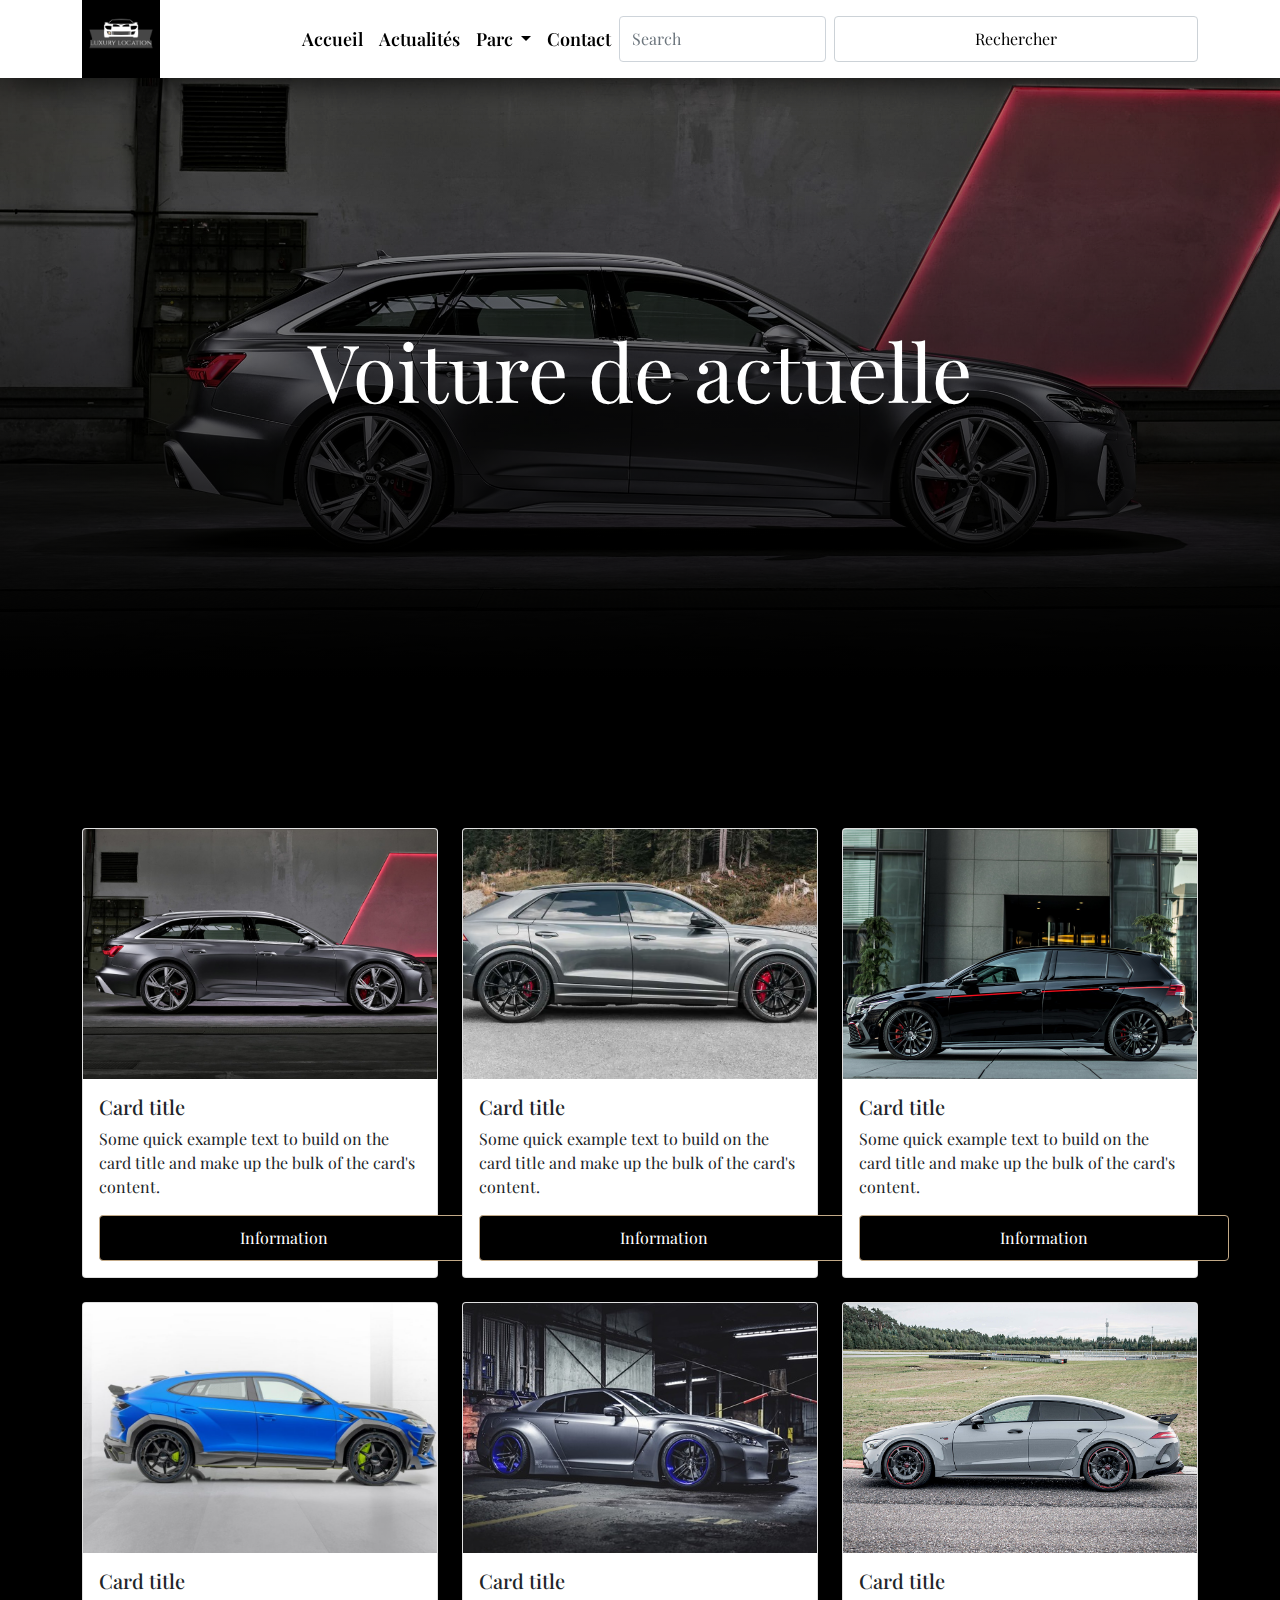
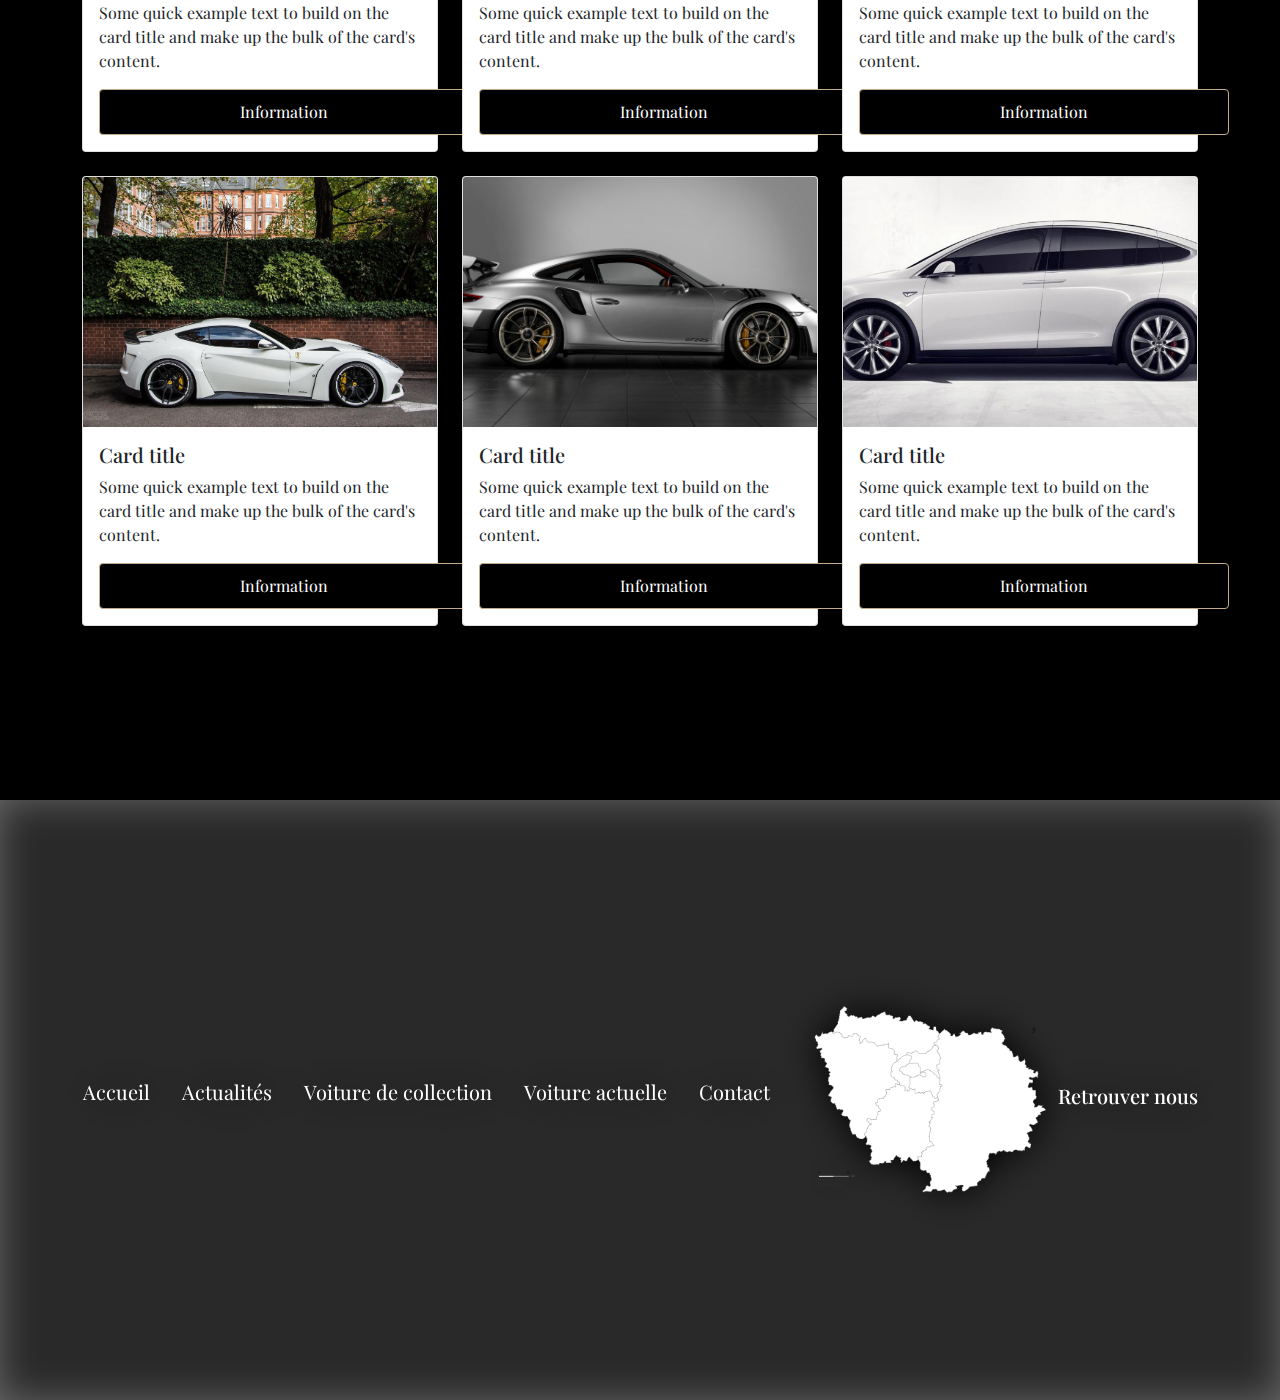
<file: actuelle.html>
<!DOCTYPE html>
<html lang="en">
<head>
    <meta charset="UTF-8">
    <meta http-equiv="X-UA-Compatible" content="IE=edge">
    <meta name="viewport" content="width=device-width, initial-scale=1.0">
    <link rel="stylesheet" href="bootstrap/css/bootstrap.css">
    <link rel="stylesheet" href="styles/style.css">
    <link rel="preconnect" href="https://fonts.googleapis.com"> 
    <link rel="preconnect" href="https://fonts.gstatic.com" crossorigin> 
    <link href="https://fonts.googleapis.com/css2?family=Playfair+Display:wght@400;500;600;700;800;900&display=swap" rel="stylesheet">
    <title>Test bootstraps</title>
</head>
<body>
    <header>
        <nav class="navbar navbar-expand-lg">
            <div class="container">
              <a class="navbar-brand" href="#"><img src="images/1ab1dfd2151f447eb7073d01ea3eb253 copie.png" alt="logo"></a>
              <button class="navbar-toggler" type="button" data-bs-toggle="collapse" data-bs-target="#navbarScroll" aria-controls="navbarScroll" aria-expanded="false" aria-label="Toggle navigation">
                <span class="navbar-toggler-icon"></span>
              </button>
              <div class="collapse navbar-collapse" id="navbarScroll">
                <ul class="navbar-nav me-auto my-2 my-lg-0 navbar-nav-scroll" style="--bs-scroll-height: 100px;">
                  <li class="nav-item">
                    <a class="nav-link active" aria-current="page" href="index.html">Accueil</a>
                  </li>
                  <li class="nav-item">
                    <a class="nav-link" href="actualite.html">Actualités</a>
                  </li>
                  <li class="nav-item dropdown">
                    <a class="nav-link dropdown-toggle" href="#" id="navbarScrollingDropdown" role="button" data-bs-toggle="dropdown" aria-expanded="false">
                      Parc
                    </a>
                    <ul class="dropdown-menu" aria-labelledby="navbarScrollingDropdown">
                      <li><a class="dropdown-item" href="collection.html">Voiture de collection</a></li>
                      <li><a class="dropdown-item" href="actuelle.html">Voiture actuelles</a></li>
                      <li><hr class="dropdown-divider"></li>
                    </ul>
                  </li>
                  <li class="nav-item">
                    <a class="nav-link" href="contact.html">Contact</a>
                  </li>
                </ul>
                <form class="d-flex">
                  <input class="form-control me-2" type="search" placeholder="Search" aria-label="Search">
                  <button class="btn btn-outline-success" type="submit">Rechercher</button>
                </form>
              </div>
            </div>
        </nav>
    </header>
    <main>
    <div class="body2">
      <div class="background-presen3">
        <div class="background-presen2">
            <div class="text-back">
                <p>Voiture de actuelle</p>
            </div>
        </div>
      </div>
          <div class="container">
            <div class="row">
              <div class="col-sm-4 mb-4">
                <div class="card">
                    <div class="picture-container">
                      <img src="images/ActuelleAudirs6/audi-rs6-avant-4.jpeg" class="card-img-top" alt="...">
                    </div>
                    <div class="card-body">
                      <h5 class="card-title">Card title</h5>
                      <p class="card-text">Some quick example text to build on the card title and make up the bulk of the card's content.</p>
                      <a href="#" class="btn btn-primary">Information</a>
                    </div>
                  </div>
              </div>
              <div class="col-sm-4 mb-4">
                <div class="card">
                  <div class="picture-container">
                    <img src="images/ActuelleAudiRsQ8/audi-rs-q8-by-abt-profile.webp" class="card-img-top" alt="...">
                  </div>
                    <div class="card-body">
                      <h5 class="card-title">Card title</h5>
                      <p class="card-text">Some quick example text to build on the card title and make up the bulk of the card's content.</p>
                      <a href="#" class="btn btn-primary">Information</a>
                    </div>
                  </div>
              </div>
              <div class="col-sm-4 mb-4">
                <div class="card">
                  <div class="picture-container">
                    <img src="images/ActuelleGolf8r/volkswagen-golf-23008-3.jpeg" class="card-img-top" alt="...">
                  </div>
                    <div class="card-body">
                      <h5 class="card-title">Card title</h5>
                      <p class="card-text">Some quick example text to build on the card title and make up the bulk of the card's content.</p>
                      <a href="#" class="btn btn-primary">Information</a>
                    </div>
                  </div>
              </div>
              <div class="col-sm-4 mb-4">
                <div class="card">
                  <div class="picture-container">
                    <img src="images/ActuelleLamboUrus/big-mansory-venatus-lamborghini-urus-1280x720.jpeg" class="card-img-top" alt="...">
                  </div>
                    <div class="card-body">
                      <h5 class="card-title">Card title</h5>
                      <p class="card-text">Some quick example text to build on the card title and make up the bulk of the card's content.</p>
                      <a href="#" class="btn btn-primary">Information</a>
                    </div>
                  </div>
              </div>
              <div class="col-sm-4 mb-4">
                <div class="card">
                  <div class="picture-container">
                    <img src="images/ActuelleNissanGTR/Liberty-Walk-Nissan-GT-R-silver-car_m.jpeg" class="card-img-top" alt="...">
                  </div>
                    <div class="card-body">
                      <h5 class="card-title">Card title</h5>
                      <p class="card-text">Some quick example text to build on the card title and make up the bulk of the card's content.</p>
                      <a href="#" class="btn btn-primary">Information</a>
                    </div>
                  </div>
              </div>
              <div class="col-sm-4 mb-4">
                <div class="card">
                  <div class="picture-container">
                    <img src="images/ActuelleAmgc63s/Brabus-Rocket4.jpeg" class="card-img-top" alt="...">
                  </div>
                    <div class="card-body">
                      <h5 class="card-title">Card title</h5>
                      <p class="card-text">Some quick example text to build on the card title and make up the bulk of the card's content.</p>
                      <a href="#" class="btn btn-primary">Information</a>
                    </div>
                  </div>
              </div>
              <div class="col-sm-4 mb-4">
                <div class="card">
                  <div class="picture-container">
                    <img src="images/ActuelleFerrari/f47f7c662c01a26dd4c97c13255d7dbd.jpeg" class="card-img-top" alt="...">
                  </div>
                    <div class="card-body">
                      <h5 class="card-title">Card title</h5>
                      <p class="card-text">Some quick example text to build on the card title and make up the bulk of the card's content.</p>
                      <a href="#" class="btn btn-primary">Information</a>
                    </div>
                  </div>
              </div>
              <div class="col-sm-4 mb-4">
                <div class="card">
                  <div class="picture-container">
                    <img src="images/Actuelle/carpixel.net-2018-porsche-911-gt2-rs-au-77303-hd.jpeg" class="card-img-top" alt="...">
                  </div>
                    <div class="card-body">
                      <h5 class="card-title">Card title</h5>
                      <p class="card-text">Some quick example text to build on the card title and make up the bulk of the card's content.</p>
                      <a href="#" class="btn btn-primary">Information</a>
                    </div>
                  </div>
              </div>
              <div class="col-sm-4 mb-4">
                <div class="card">
                  <div class="picture-container">
                    <img src="images/ActuelleTesla/Sans-titre-110-750x410.jpeg" class="card-img-top" alt="...">
                  </div>
                    <div class="card-body">
                      <h5 class="card-title">Card title</h5>
                      <p class="card-text">Some quick example text to build on the card title and make up the bulk of the card's content.</p>
                      <a href="#" class="btn btn-primary">Information</a>
                    </div>
                  </div>
              </div>
            </div>
          </div>
    </div>
    </main>
    <footer>
      <div class="footer-voiture">
        <a href="accueil.html" title="accueil">
          <p>Accueil</p>
          </a>&#160;&#160;&#160;&#160;&#160;&#160;&#160;&#160;
          <a href="index.html" title="actualite">
          <p>Actualités</p>
          </a>&#160;&#160;&#160;&#160;&#160;&#160;&#160;&#160;
          <a href="collection.html" title="collection">
          <p>Voiture de collection</p>
          </a>&#160;&#160;&#160;&#160;&#160;&#160;&#160;&#160;
          <a href="actuelle.html" title="actuelle">
          <p>Voiture actuelle</p>
          </a>&#160;&#160;&#160;&#160;&#160;&#160;&#160;&#160;
          <a href="contact.html" title="contact">
          <p>Contact</p>
          </a>&#160;&#160;&#160;&#160;&#160;&#160;&#160;&#160;
          <img src="images/footer/Ile-de-France-111.png" class="d-block" alt="...">
          <h5>Retrouver nous </h5>
      </div>
    </footer>
    <script src="bootstrap/js/bootstrap.js"></script>
</body>
</html>
</file>
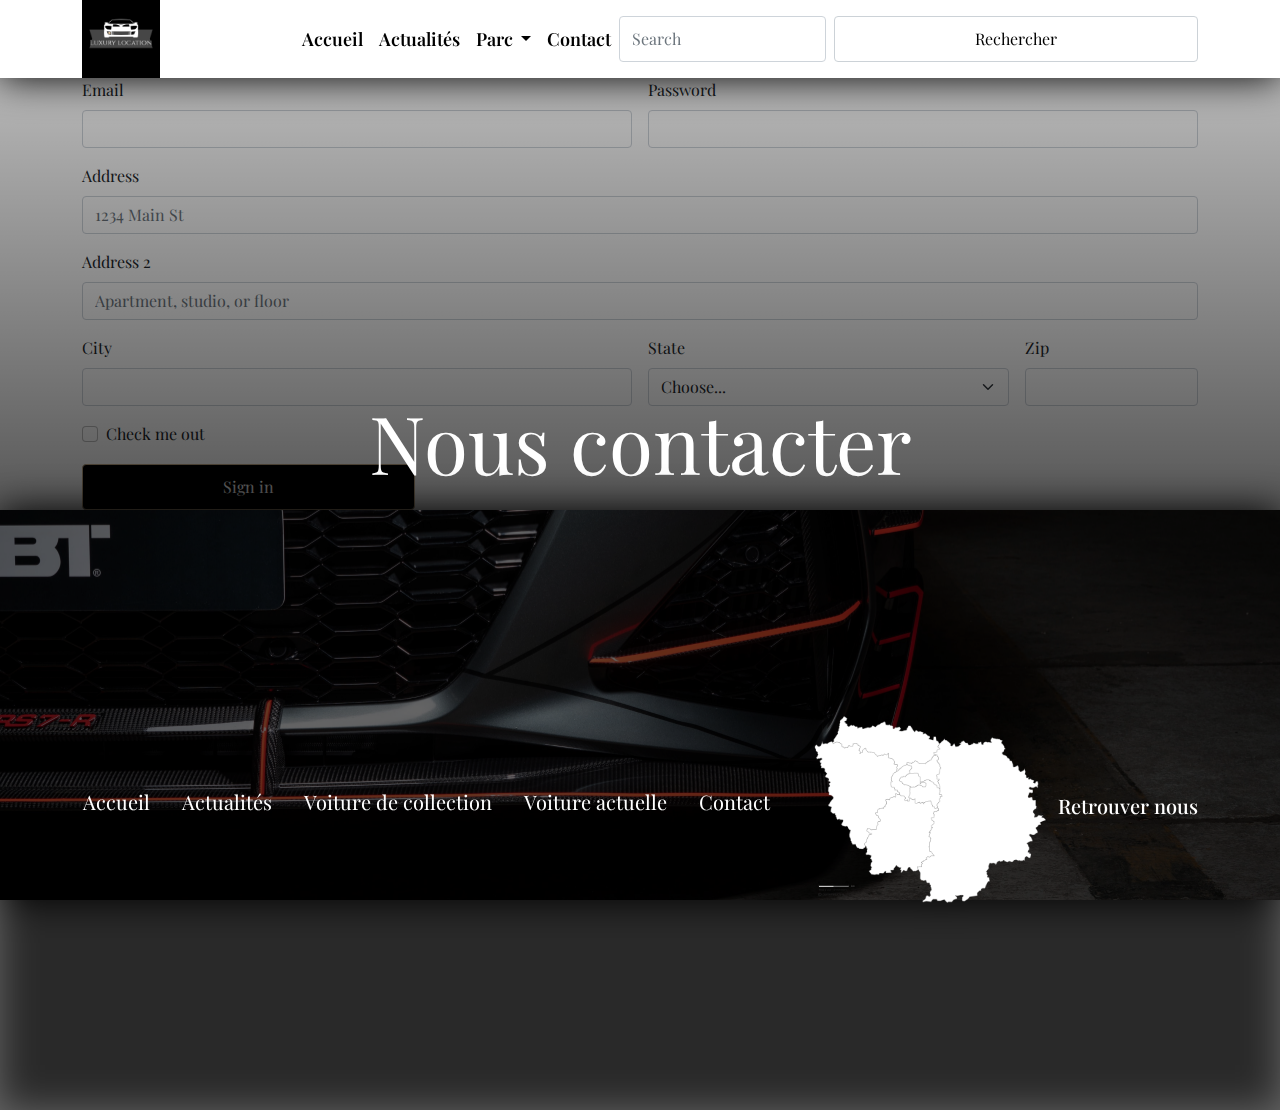
<file: contact.html>
<!DOCTYPE html>
<html lang="en">
<head>
    <meta charset="UTF-8">
    <meta http-equiv="X-UA-Compatible" content="IE=edge">
    <meta name="viewport" content="width=device-width, initial-scale=1.0">
    <link rel="stylesheet" href="bootstrap/css/bootstrap.css">
    <link rel="stylesheet" href="styles/style.css">
    <link rel="preconnect" href="https://fonts.googleapis.com"> 
    <link rel="preconnect" href="https://fonts.gstatic.com" crossorigin> 
    <link href="https://fonts.googleapis.com/css2?family=Playfair+Display:wght@400;500;600;700;800;900&display=swap" rel="stylesheet">
    <title>Test bootstraps</title>
</head>
<body>
    <header>
        <nav class="navbar navbar-expand-lg">
            <div class="container">
              <a class="navbar-brand" href="#"><img src="images/1ab1dfd2151f447eb7073d01ea3eb253 copie.png" alt="logo"></a>
              <button class="navbar-toggler" type="button" data-bs-toggle="collapse" data-bs-target="#navbarScroll" aria-controls="navbarScroll" aria-expanded="false" aria-label="Toggle navigation">
                <span class="navbar-toggler-icon"></span>
              </button>
              <div class="collapse navbar-collapse" id="navbarScroll">
                <ul class="navbar-nav me-auto my-2 my-lg-0 navbar-nav-scroll" style="--bs-scroll-height: 100px;">
                  <li class="nav-item">
                    <a class="nav-link active" aria-current="page" href="index.html">Accueil</a>
                  </li>
                  <li class="nav-item">
                    <a class="nav-link" href="actualite.html">Actualités</a>
                  </li>
                  <li class="nav-item dropdown">
                    <a class="nav-link dropdown-toggle" href="#" id="navbarScrollingDropdown" role="button" data-bs-toggle="dropdown" aria-expanded="false">
                      Parc
                    </a>
                    <ul class="dropdown-menu" aria-labelledby="navbarScrollingDropdown">
                      <li><a class="dropdown-item" href="collection.html">Voiture de collection</a></li>
                      <li><a class="dropdown-item" href="actuelle.html">Voiture acctuel</a></li>
                      <li><hr class="dropdown-divider"></li>
                    </ul>
                  </li>
                  <li class="nav-item">
                    <a class="nav-link" href="contact.html">Contact</a>
                  </li>
                </ul>
                <form class="d-flex">
                  <input class="form-control me-2" type="search" placeholder="Search" aria-label="Search">
                  <button class="btn btn-outline-success" type="submit">Rechercher</button>
                </form>
              </div>
            </div>
        </nav>
    </header>
    <main> 
        <div class="background-presenContact">
            <div class="background-presen2">
                <div class="text-back">
                    <p>Nous contacter</p>
                </div>
            </div>
          </div>
        <div class="container">
        <div class="form-contact">
        <form class="row g-3">
            <div class="col-md-6">
              <label for="inputEmail4" class="form-label">Email</label>
              <input type="email" class="form-control" id="inputEmail4">
            </div>
            <div class="col-md-6">
              <label for="inputPassword4" class="form-label">Password</label>
              <input type="password" class="form-control" id="inputPassword4">
            </div>
            <div class="col-12">
              <label for="inputAddress" class="form-label">Address</label>
              <input type="text" class="form-control" id="inputAddress" placeholder="1234 Main St">
            </div>
            <div class="col-12">
              <label for="inputAddress2" class="form-label">Address 2</label>
              <input type="text" class="form-control" id="inputAddress2" placeholder="Apartment, studio, or floor">
            </div>
            <div class="col-md-6">
              <label for="inputCity" class="form-label">City</label>
              <input type="text" class="form-control" id="inputCity">
            </div>
            <div class="col-md-4">
              <label for="inputState" class="form-label">State</label>
              <select id="inputState" class="form-select">
                <option selected>Choose...</option>
                <option>...</option>
              </select>
            </div>
            <div class="col-md-2">
              <label for="inputZip" class="form-label">Zip</label>
              <input type="text" class="form-control" id="inputZip">
            </div>
            <div class="col-12">
              <div class="form-check">
                <input class="form-check-input" type="checkbox" id="gridCheck">
                <label class="form-check-label" for="gridCheck">
                  Check me out
                </label>
              </div>
            </div>
            <div class="col-12">
              <button type="submit" class="btn btn-primary">Sign in</button>
            </div>
          </form>
        </div>
        </div>
    </main>
    <footer>
      <div class="footer-voiture">
        <a href="accueil.html" title="accueil">
          <p>Accueil</p>
          </a>&#160;&#160;&#160;&#160;&#160;&#160;&#160;&#160;
          <a href="index.html" title="actualite">
          <p>Actualités</p>
          </a>&#160;&#160;&#160;&#160;&#160;&#160;&#160;&#160;
          <a href="collection.html" title="collection">
          <p>Voiture de collection</p>
          </a>&#160;&#160;&#160;&#160;&#160;&#160;&#160;&#160;
          <a href="actuelle.html" title="actuelle">
          <p>Voiture actuelle</p>
          </a>&#160;&#160;&#160;&#160;&#160;&#160;&#160;&#160;
          <a href="contact.html" title="contact">
          <p>Contact</p>
          </a>&#160;&#160;&#160;&#160;&#160;&#160;&#160;&#160;
          <img src="images/footer/Ile-de-France-111.png" class="d-block" alt="...">
          <h5>Retrouver nous </h5>
      </div>
    </footer>
    <script src="bootstrap/js/bootstrap.js"></script>
</body>
</html>
</file>
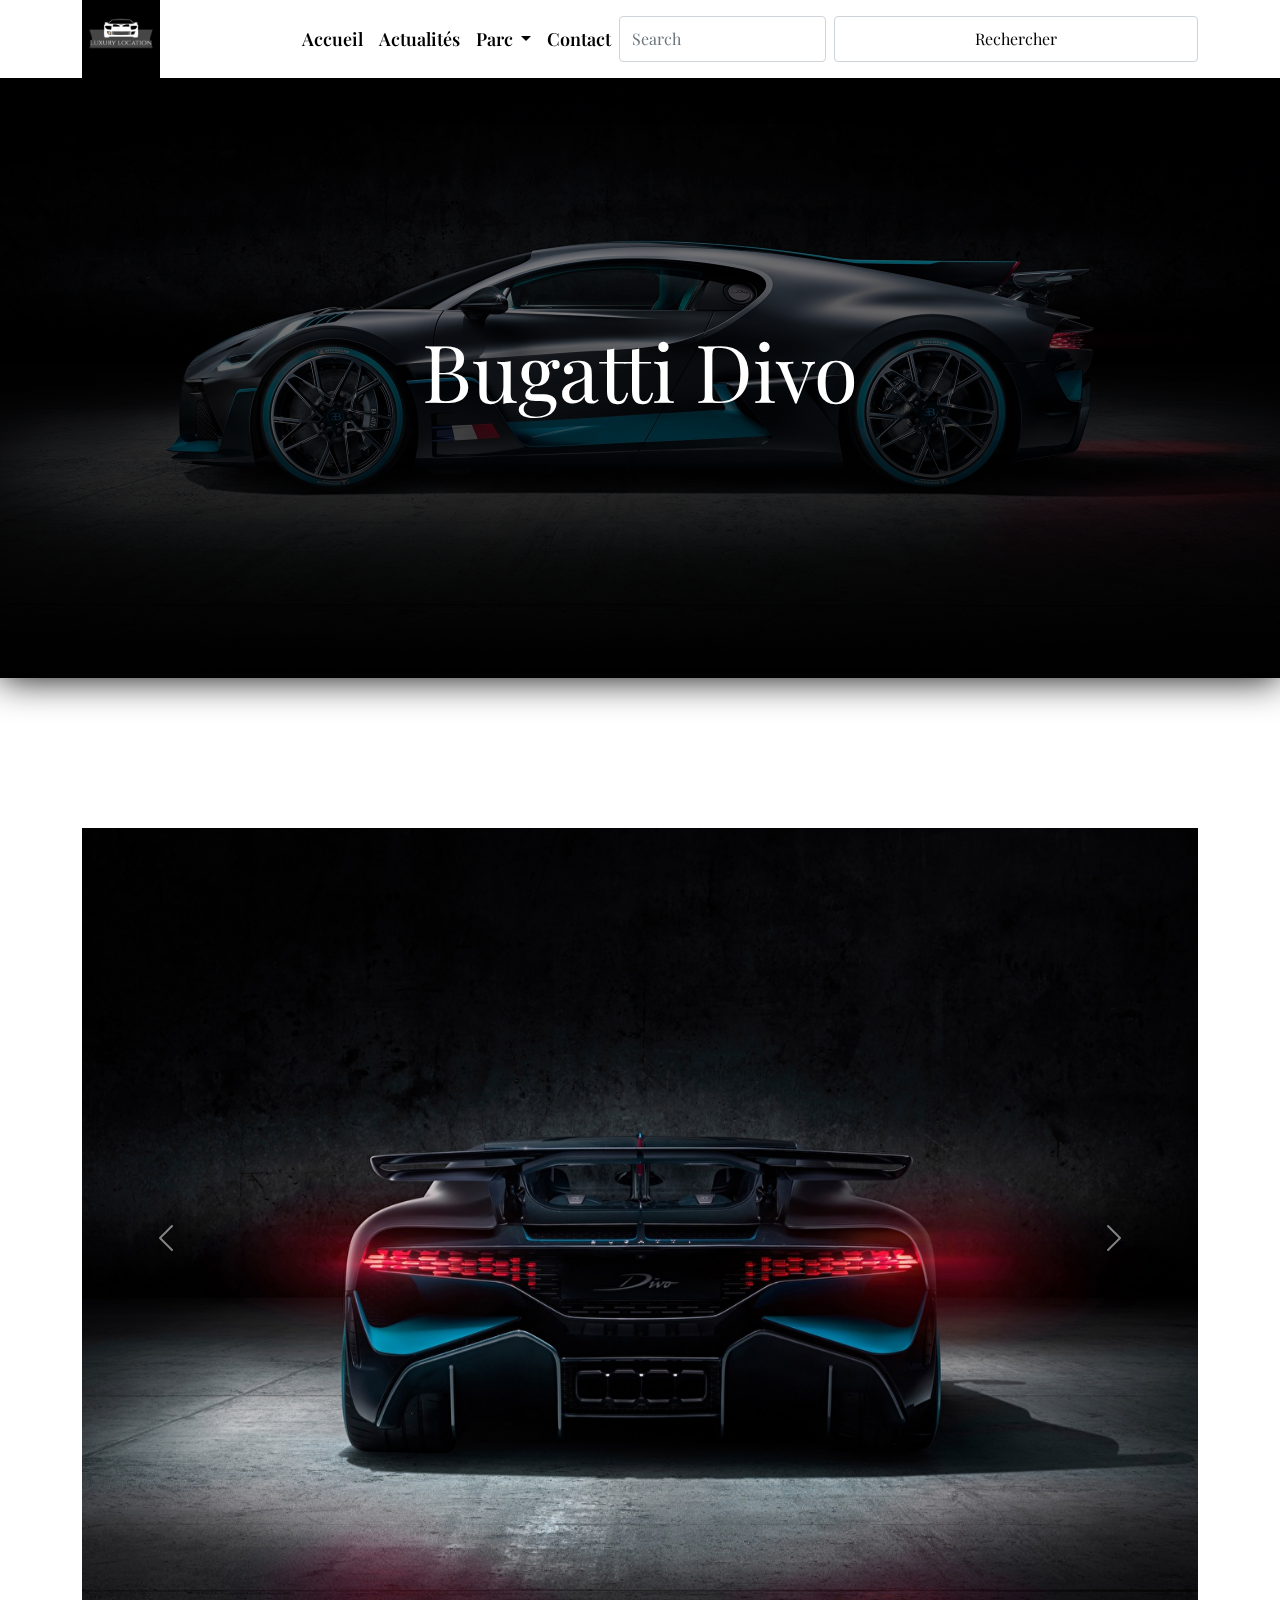
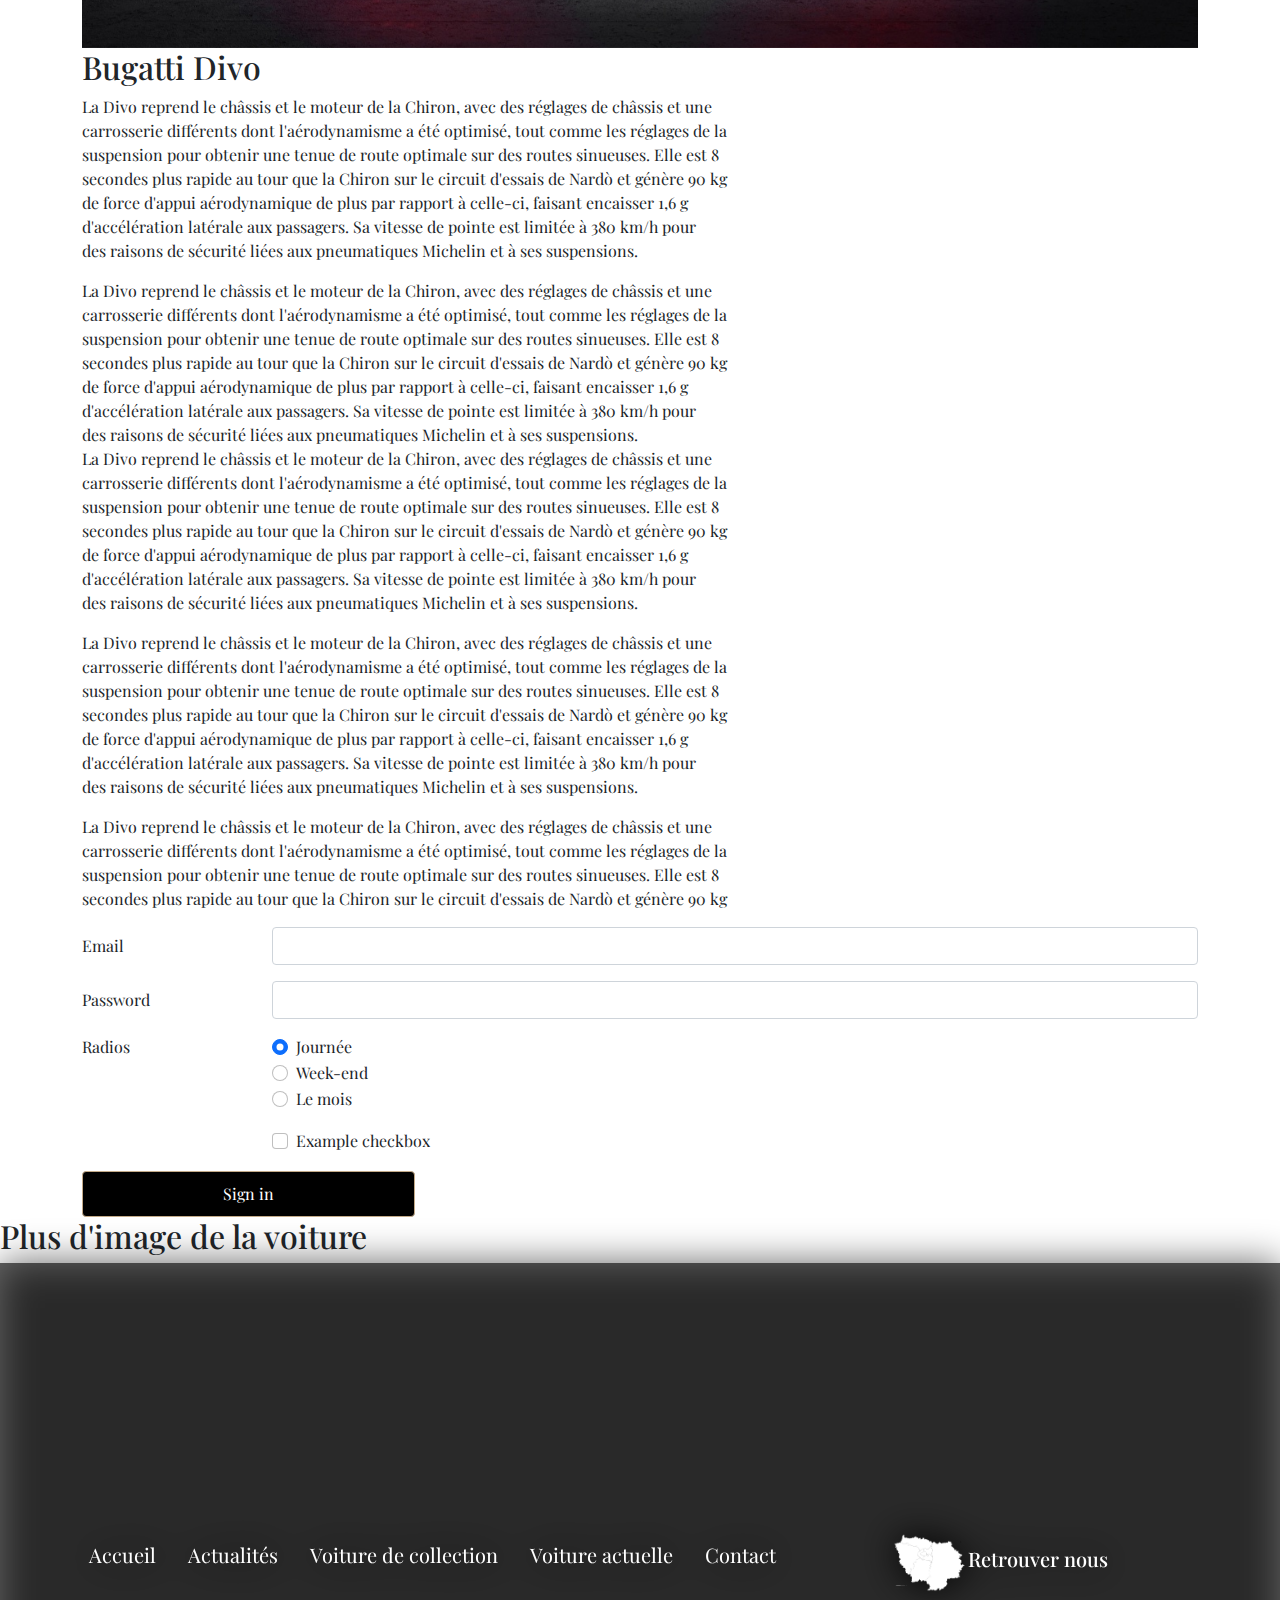
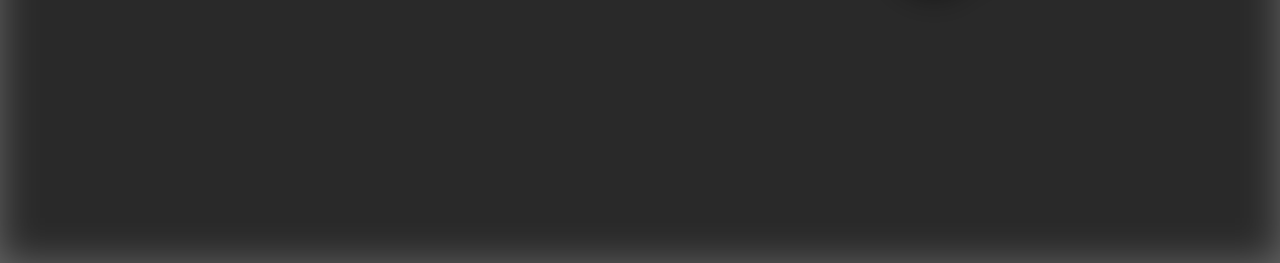
<file: 9CarsCollec/bugatie.html>
<!DOCTYPE html>
<html lang="en">
<head>
    <meta charset="UTF-8">
    <meta http-equiv="X-UA-Compatible" content="IE=edge">
    <meta name="viewport" content="width=device-width, initial-scale=1.0">
    <link rel="stylesheet" href="../bootstrap/css/bootstrap.css">
    <link rel="stylesheet" href="../styles/style.css">
    <link rel="preconnect" href="https://fonts.googleapis.com"> 
    <link rel="preconnect" href="https://fonts.gstatic.com" crossorigin> 
    <link href="https://fonts.googleapis.com/css2?family=Playfair+Display:wght@400;500;600;700;800;900&display=swap" rel="stylesheet">
    <title>Test bootstraps</title>
</head>
<body class="bugatie">
    <header>
        <nav class="navbar navbar-expand-lg">
            <div class="container">
              <a class="navbar-brand" href="#"><img src="../images/1ab1dfd2151f447eb7073d01ea3eb253 copie.png" alt="logo"></a>
              <button class="navbar-toggler" type="button" data-bs-toggle="collapse" data-bs-target="#navbarScroll" aria-controls="navbarScroll" aria-expanded="false" aria-label="Toggle navigation">
                <span class="navbar-toggler-icon"></span>
              </button>
              <div class="collapse navbar-collapse" id="navbarScroll">
                <ul class="navbar-nav me-auto my-2 my-lg-0 navbar-nav-scroll" style="--bs-scroll-height: 100px;">
                  <li class="nav-item">
                    <a class="nav-link active" aria-current="page" href="../index.html">Accueil</a>
                  </li>
                  <li class="nav-item">
                    <a class="nav-link" href="../actualite.html">Actualités</a>
                  </li>
                  <li class="nav-item dropdown">
                    <a class="nav-link dropdown-toggle" href="#" id="navbarScrollingDropdown" role="button" data-bs-toggle="dropdown" aria-expanded="false">
                      Parc
                    </a>
                    <ul class="dropdown-menu" aria-labelledby="navbarScrollingDropdown">
                      <li><a class="dropdown-item" href="../collection.html">Voiture de collection</a></li>
                      <li><a class="dropdown-item" href="../actuelle.html">Voiture actuelles</a></li>
                      <li><hr class="dropdown-divider"></li>
                    </ul>
                  </li>
                  <li class="nav-item">
                    <a class="nav-link" href="../contact.html">Contact</a>
                  </li>
                </ul>
                <form class="d-flex">
                  <input class="form-control me-2" type="search" placeholder="Search" aria-label="Search">
                  <button class="btn btn-outline-success" type="submit">Rechercher</button>
                </form>
              </div>
            </div>
        </nav>
    </header>
    <main>
      <div class="background-presen1">
        <div class="background-presen2">
            <div class="text-back">
                <p>Bugatti Divo</p>
            </div>
        </div>
      </div>
      <div class="container">
          <div class="page-collec">
            <div class="carousel-bugati">
              <div id="carouselExampleControls" class="carousel slide" data-bs-ride="carousel">
                <div class="carousel-inner">
                  <div class="carousel-item active">
                    <img src="../images/collec1Bugattie/BUGATTI_2019_Divo_Back_view_562742_1364x1024.jpg" class="d-block w-100" alt="...">
                  </div>
                  <div class="carousel-item">
                    <img src="../images/collec1Bugattie/BUGATTI_2019_Divo_Front_562408_1280x957.jpg" class="d-block w-100" alt="...">
                  </div>
                  <div class="carousel-item">
                    <img src="../images/collec1Bugattie/BUGATTI_Divo_2019_Black_562468_1307x1024.jpg" class="d-block w-100" alt="...">
                  </div>
                  <div class="carousel-item">
                    <img src="../images/collec1Bugattie/BUGATTI_Divo_Side_Black_562626_2560x1440.jpg" class="d-block w-100" alt="...">
                  </div>
                </div>
                <button class="carousel-control-prev" type="button" data-bs-target="#carouselExampleControls" data-bs-slide="prev">
                  <span class="carousel-control-prev-icon" aria-hidden="true"></span>
                  <span class="visually-hidden">Previous</span>
                </button>
                <button class="carousel-control-next" type="button" data-bs-target="#carouselExampleControls" data-bs-slide="next">
                  <span class="carousel-control-next-icon" aria-hidden="true"></span>
                  <span class="visually-hidden">Next</span>
                </button>
              </div>
            </div>
            <div class="text-bugatie">
              <h2>Bugatti Divo</h2>
              <p>La Divo reprend le châssis et le moteur de la Chiron, avec des réglages de châssis et une <br>
                carrosserie différents dont l'aérodynamisme a été optimisé, tout comme les réglages de la<br>
                 suspension pour obtenir une tenue de route optimale sur des routes sinueuses. Elle est 8<br>
                  secondes plus rapide au tour que la Chiron sur le circuit d'essais de Nardò et génère 90 kg<br>
                   de force d'appui aérodynamique de plus par rapport à celle-ci, faisant encaisser 1,6 g<br>
                    d'accélération latérale aux passagers. Sa vitesse de pointe est limitée à 380 km/h pour<br>
                     des raisons de sécurité liées aux pneumatiques Michelin et à ses suspensions.<br>
              </p>
              <p>
                La Divo reprend le châssis et le moteur de la Chiron, avec des réglages de châssis et une <br>
                carrosserie différents dont l'aérodynamisme a été optimisé, tout comme les réglages de la<br>
                 suspension pour obtenir une tenue de route optimale sur des routes sinueuses. Elle est 8<br>
                  secondes plus rapide au tour que la Chiron sur le circuit d'essais de Nardò et génère 90 kg<br>
                   de force d'appui aérodynamique de plus par rapport à celle-ci, faisant encaisser 1,6 g<br>
                    d'accélération latérale aux passagers. Sa vitesse de pointe est limitée à 380 km/h pour<br>
                     des raisons de sécurité liées aux pneumatiques Michelin et à ses suspensions.<br>
                     La Divo reprend le châssis et le moteur de la Chiron, avec des réglages de châssis et une <br>
                carrosserie différents dont l'aérodynamisme a été optimisé, tout comme les réglages de la<br>
                 suspension pour obtenir une tenue de route optimale sur des routes sinueuses. Elle est 8<br>
                  secondes plus rapide au tour que la Chiron sur le circuit d'essais de Nardò et génère 90 kg<br>
                   de force d'appui aérodynamique de plus par rapport à celle-ci, faisant encaisser 1,6 g<br>
                    d'accélération latérale aux passagers. Sa vitesse de pointe est limitée à 380 km/h pour<br>
                     des raisons de sécurité liées aux pneumatiques Michelin et à ses suspensions.<br>
              </p>
              <p>La Divo reprend le châssis et le moteur de la Chiron, avec des réglages de châssis et une <br>
                carrosserie différents dont l'aérodynamisme a été optimisé, tout comme les réglages de la<br>
                 suspension pour obtenir une tenue de route optimale sur des routes sinueuses. Elle est 8<br>
                  secondes plus rapide au tour que la Chiron sur le circuit d'essais de Nardò et génère 90 kg<br>
                   de force d'appui aérodynamique de plus par rapport à celle-ci, faisant encaisser 1,6 g<br>
                    d'accélération latérale aux passagers. Sa vitesse de pointe est limitée à 380 km/h pour<br>
                     des raisons de sécurité liées aux pneumatiques Michelin et à ses suspensions.<br>
              </p>
            </div>
          </div><div class="blok-textform">
          <div class="block-textebug">
            <p>La Divo reprend le châssis et le moteur de la Chiron, avec des réglages de châssis et une <br>
              carrosserie différents dont l'aérodynamisme a été optimisé, tout comme les réglages de la<br>
               suspension pour obtenir une tenue de route optimale sur des routes sinueuses. Elle est 8<br>
                secondes plus rapide au tour que la Chiron sur le circuit d'essais de Nardò et génère 90 kg<br></p>
          </div>
          <div class="form-bugatti">
            <form>
              <div class="row mb-3 texte-cont">
                <label for="inputEmail3" class="col-sm-2 col-form-label">Email</label>
                <div class="col-sm-10">
                  <input type="email" class="form-control" id="inputEmail3">
                </div>
              </div>
              <div class="row mb-3 texte-cont">
                <label for="inputPassword3" class="col-sm-2 col-form-label">Password</label>
                <div class="col-sm-10">
                  <input type="password" class="form-control" id="inputPassword3">
                </div>
              </div>
              <fieldset class="row mb-3 texte-cont">
                <legend class="col-form-label col-sm-2 pt-0">Radios</legend>
                <div class="col-sm-10">
                  <div class="form-check">
                    <input class="form-check-input" type="radio" name="gridRadios" id="gridRadios1" value="option1" checked>
                    <label class="form-check-label" for="gridRadios1">
                      Journée
                    </label>
                  </div>
                  <div class="form-check texte-cont">
                    <input class="form-check-input" type="radio" name="gridRadios" id="gridRadios2" value="option2">
                    <label class="form-check-label" for="gridRadios2">
                      Week-end
                    </label>
                  </div>
                  <div class="form-check texte-cont">
                    <input class="form-check-input" type="radio" name="gridRadios" id="gridRadios3" value="option3">
                    <label class="form-check-label" for="gridRadios3">
                      Le mois
                    </label>
                  </div>
                </div>
              </fieldset>
              <div class="row mb-3 texte-cont">
                <div class="col-sm-10 offset-sm-2">
                  <div class="form-check">
                    <input class="form-check-input" type="checkbox" id="gridCheck1">
                    <label class="form-check-label" for="gridCheck1">
                      Example checkbox
                    </label>
                  </div>
                </div>
              </div>
              <button type="submit" class="btn btn-primary texte-cont">Sign in</button>
            </form>
          </div>
        </div>
        </div>
        <div class="bugati-texte">
          <h2>Plus d'image de la voiture</h2>
        </div>
          <div class="contenue-bugati">
            <div class="img-bugati1"></div>
            <div class="img-bugati2"></div>
            <div class="img-bugati3"></div>
            <div class="img-bugati4"></div>
          </div>
    </main>
    <footer>
      <div class="footer-voiture">
        <a href="../accueil.html" title="accueil">
          <p>Accueil</p>
          </a>&#160;&#160;&#160;&#160;&#160;&#160;&#160;&#160;
          <a href="../index.html" title="actualite">
          <p>Actualités</p>
          </a>&#160;&#160;&#160;&#160;&#160;&#160;&#160;&#160;
          <a href="../collection.html" title="collection">
          <p>Voiture de collection</p>
          </a>&#160;&#160;&#160;&#160;&#160;&#160;&#160;&#160;
          <a href="../actuelle.html" title="actuelle">
          <p>Voiture actuelle</p>
          </a>&#160;&#160;&#160;&#160;&#160;&#160;&#160;&#160;
          <a href="../contact.html" title="contact">
          <p>Contact</p>
          </a>&#160;&#160;&#160;&#160;&#160;&#160;&#160;&#160;
          <div class="img-footerM">
            <img src="../images/footer/Ile-de-France-111.png" class="d-block" alt="...">
            <h5>Retrouver nous </h5>
          </div>
      </div>
    </footer>
    <script src="../bootstrap/js/bootstrap.js"></script>
</body>
</html>
</file>
<file: styles/style.css>
*{
    font-family: 'Playfair Display', serif;
}
body {
    background-color: #fff;
}
.navbar {
    background-color: #fff;
    padding-bottom: 0;
    padding-top: 0;
    filter: drop-shadow(0 0 1.2rem #000);
    z-index: 1000;
}
.navbar-brand {
    color: #000;
    font-size: 20px;
    font-weight: bold;
    padding-top: 0;
    padding-bottom: 0;
}
.collapse a {
    color: #000;
    font-size: 18px;
    font-weight: 600;
}
.btn-outline-success {
    color: #000;
    border-color: #ada076;
}
.carousel {
    height: calc(100vh - 80px);
}
.carousel-inner {
    height: 100%;
}
.carousel-item {
    height: 100%;
}
.carousel-item img {
    width: 100%;
    height: 100%;
    object-fit: cover;
}
.carousel-caption h5{
    color: #fff;
    font-size: 60px;
    display: flex;
    justify-content: flex-start;
}
.carousel-caption p{
    display: flex;
    justify-content: flex-start;
    color: #fff;
    font-size: 30px;
}
.navbar-brand img {
    width: 40%;
}
.text-presentation h4{
    color: #000;
    font-size: 80px;
    display: flex;
    justify-content: center;
    margin-top: 100px;
    margin-bottom: 100px;
    font-weight: 700;
}
.text-presentation p {
    color: #000;
    font-size: 20px;
   text-align: center;
}
.all-card {
    align-items: center;
    display: flex;
    justify-content: center;
}
.actu h4{
    color: #000;
    font-size: 60px;
    display: flex;
    justify-content: center;
    margin-top: 100px;
    margin-bottom: 50px;
}
.garage-back{
    background: url('../images/garage/luxury-garage-home.jpeg');
    background-size: 100% auto;
    background-position: center;
    padding-top: 600px;
    background: cover;
    background-repeat: no-repeat;
    background-attachment: fixed;
    margin-bottom: 50px;
    filter: drop-shadow(0 0 1.2rem #000);
}
.garage-text p {
    color: #000;
    font-size: 20px;
    text-align: center;
}
.garage-text h4 {
    color: #000;
    font-size: 40px;
    text-align: center;
}
.garage-back2 {
    background: url('../images/garage/Garage_bling_auto.jpeg');
    background-size: 100% auto;
    background-position: center;
    padding-top: 600px;
    background: cover;
    background-repeat: no-repeat;
    background-attachment: fixed;
    margin-bottom: 50px;
    filter: drop-shadow(0 0 1.2rem #000);
}
.garage-text2 h4 {
    color: #000;
    font-size: 40px;
    text-align: center;
}
.garage-text2 p {
    color: #000;
    font-size: 20px;
    text-align: center;
}
.garage-text2 {
    margin-bottom: 200px;
}
.garage-text {
    margin-bottom: 50px;
}

footer {
    background: url('../images/footer/wallpaperbetter.com_2880x1800\ copie\ 3.jpg') no-repeat center fixed;
    background-size: cover;
    height: 600px;
    filter: drop-shadow(0 0 1.2rem #000);
}

.footer-voiture img{
    display: flex;
    width: 20%;
}
@media screen and (min-width: 811px){
    
}
.img-footerM{
    display: flex;
    align-items: center;
    justify-content: center;
    width: 30%;
}
.footer-voiture{
    width: 100%;
    height: 100%;
    background: rgba(0, 0, 0, 0.6);
    display: flex;
    justify-content: center;
    align-items: center;
} 
.footer-voiture h5 {
    color: #fff;
    font-size: 20px;
}
.footer-voiture p {
    color: #fff;
    font-size: 20px;
}
.footer-voiture a {
    text-decoration: none;
}
.background-presen1 {
    background-image: url(../images/collec1Bugattie/BUGATTI_Divo_Side_Black_562626_2560x1440.jpg);
    background-size: 100% auto;
    background-position: center;
    padding-top: 600px;
    background: cover;
    background-repeat: no-repeat;
    margin-bottom: 150px;
    position: relative;
    filter: drop-shadow(0 0 1.2rem #000);
}

.background-presen2 {
    background-color: rgb(0 0 0 / 21%);
    position: absolute;
    height: 100%;
    width: 100%;
    top: 0;
    bottom: 0;
    left: 0;
    right: 0;
    margin: auto;
    display: flex;
    justify-content: center;
    background-image: linear-gradient(0deg
, #000 0.1%, rgba(4, 4, 4, 0));
}
.text-back {
    color: #fff;
    font-size: 80px;
    display: flex;
    align-items: center;
}
.body2 {
    padding-bottom: 150px;
    background-color: #000;
    /* rgb(18 ,18 ,20) */
}

.picture-container {
    height: 250px;
}

.picture-container img {
    width: 100%;
    height: 100%;
    object-fit: cover;
}
.btn-primary {
    color: #fff;
    background-color: #000000;
    border-color: #c3aa88;
}
.btn {
    padding: 10px 140px;
}
.btn-primary:hover {
    color: #000;
    background-color: #fff;
    border-color: #000;
}
.nav-link:hover {
    color: #03a9f4;
}
.btn-outline-success {
    color: #000;
    border-color: #ccd2d7;
}
.btn-outline-success:hover {
    color: #000;
    background-color: #ffffff;
    border-color: #03a9f4;
}
.dropdown-menu {
    color: #000;
    background-color: #fff;
    border: 1px solid #000;
}
.background-presen3 {
    background-image: url(../images/ActuelleAudirs6/audi-rs6-avant-4.jpeg);
    background-size: 100% auto;
    background-position: center;
    padding-top: 600px;
    background: cover;
    background-repeat: no-repeat;
    margin-bottom: 150px;
    position: relative;
    filter: drop-shadow(0 0 1.2rem #000);

.carousel-inner {
    filter: drop-shadow(0 0 1.2rem #000);
}
.boxe-actu h3{
    font-size: 80px;
    text-align: center;
    margin-top: 50px;
}
.background-presen4 {
    background-image: url(../images/autre/609013860194680b7512aeeb-ferrari-812-competizione-line-up-page-test.png);
    background-size: 80% auto;
    background-position: center;
    padding-top: 600px;
    background: cover;
    background-repeat: no-repeat;
    margin-bottom: 150px;
    position: relative;
    filter: drop-shadow(0 0 1.2rem #000);
}
.text-back h3{
    color: #fff;
    font-size: 80px;
    display: flex;
    align-items: center;
}
.boxe1-img img{
    width: 90%;
    height: 90%;
    object-fit: cover;
    filter: drop-shadow(0 0 1.2rem #000);
}
.boxe1-img{
    width: 50%;
    display: flex;
    justify-content: center;
    align-items: center;
}
.boxe-1{
    display: flex;
    margin-bottom: 100px;
}
.boxe1-text{
    width: 50%;
   text-align: right;
   justify-content: center;
}
.boxe1-text h2{
    font-size: 50px;
    font-weight: 800;
}
.boxe1-text p{
    font-size: 17px;
}
.backBlack-1{
    background-color: black;
    padding-top: 150px;
    padding-bottom: 30px;
    filter: drop-shadow(0 0 1.2rem #000);
}
.boxe2-img img{
    width: 90%;
    height: 90%;
    object-fit: cover;
    filter: drop-shadow(0 0 1.2rem #fff);
}
.boxe2-img{
    width: 50%;
    display: flex;
    justify-content: center;
    align-items: center;
}
.boxe-2{
    display: flex;
    margin-bottom: 100px;
}
.boxe2-text{
    width: 50%;
   text-align: left;
   justify-content: center;
   color: #fff;
}
.boxe2-text h2{
    font-size: 50px;
    font-weight: 800;
}
.boxe2-text p{
    font-size: 17px;
}
.boxe-3{
    display: flex;
    margin-top: 130px;
    margin-bottom: 100px;
}
.boxe-4{
    display: flex;
    margin-top: 130px;
    margin-bottom: 100px;
}
.boxe-5{
    display: flex;
    margin-top: 130px;
    margin-bottom: 100px;
}
.backBlack-2{
    background-color: black;
    padding-top: 50px;
    padding-bottom: 30px;
    filter: drop-shadow(0 0 1.2rem #000);
}
.boxe3-img{
    width: 50%;
    display: flex;
    justify-content: center;
    align-items: center;
}
.boxe4-img{
    width: 50%;
    display: flex;
    justify-content: center;
    align-items: center;
}
.boxe5-img{
    width: 50%;
    display: flex;
    justify-content: center;
    align-items: center;
}
.background-presenContact {
    background-image: url(../images/Actuelle/2018-porsche-911-gt2-rs-10.jpeg);
    background-size: 100% auto;
    background-position: center;
    padding-top: 600px;
    background: cover;
    background-repeat: no-repeat;
    margin-bottom: 150px;
    position: relative;
    filter: drop-shadow(0 0 1.2rem #000);
}
.form-contact{
   margin-bottom: 150px;
}
.box-pagination{
    display: flex;
    justify-content: center;
}
.page-link{
    color: #fff;
    background-color: black;
}
.box-tppage{
    margin-top: -100px;
    margin-bottom: 100px;
    display: flex;
    justify-content: center;
}
.page-item.active .page-link{
    background-color: #2196f3;
    border-color: #2196f3;
}
/*---------------------------BUAGTIE PAGE-----------------*/
.page-collec{
    display: flex;
}
.carousel-bugati {
    width: 40%;
}
.text-bugatie{
    width: 60%;
    text-align:center;
    margin-bottom: 100px;
}
.bugatie .carousel-item {
    height: 400px;
}
.carousel-bugati img {
    height: 100%;
    width: 100%;
    object-fit: cover;
}
.form-bugatti{
    display: flex;
    margin-bottom: 150px;
    background-color: #000;
    padding-top: 50px;
    padding-bottom: 50px;
    padding-right: 50px;
    padding-left: 50px;
}
.texte-cont{
    color: #fff;
}
.carousel-inner{
    display: flex;
    align-items: center;
}
.img-bugati1{
    background: url('../images/collec1Bugattie/BUGATTI_2019_Divo_Back_view_562742_1364x1024.jpg');
    background-size: 100% auto;
    background-position: center;
    padding-top: 600px;
    background: cover;
    background-repeat: no-repeat;
    background-attachment: fixed;
    margin-bottom: 50px;
    filter: drop-shadow(0 0 1.2rem #000);
}
.img-bugati2{
    background: url('../images/collec1Bugattie/BUGATTI_2019_Divo_Front_562408_1280x957.jpg');
    background-size: 100% auto;
    background-position: center;
    padding-top: 600px;
    background: cover;
    background-repeat: no-repeat;
    background-attachment: fixed;
    margin-bottom: 50px;
    filter: drop-shadow(0 0 1.2rem #000);
}
.img-bugati3{
    background: url('../images/collec1Bugattie/BUGATTI_Divo_2019_Black_562468_1307x1024.jpg');
    background-size: 100% auto;
    background-position: center;
    padding-top: 600px;
    background: cover;
    background-repeat: no-repeat;
    background-attachment: fixed;
    margin-bottom: 50px;
    filter: drop-shadow(0 0 1.2rem #000);
}
.img-bugati4{
    background: url('../images/collec1Bugattie/BUGATTI_Divo_Side_Black_562626_2560x1440.jpg');
    background-size: 100% auto;
    background-position: center;
    padding-top: 600px;
    background: cover;
    background-repeat: no-repeat;
    background-attachment: fixed;
    margin-bottom: 50px;
    filter: drop-shadow(0 0 1.2rem #000);
}
.bugati-texte h2{
    font-size: 80px;
    font-weight: 800;
    margin-bottom: 100px;
}
.bugati-texte{
    width: 100%;
   text-align: center;
   justify-content: center;
}
.blok-textform{
    

}
</file>
